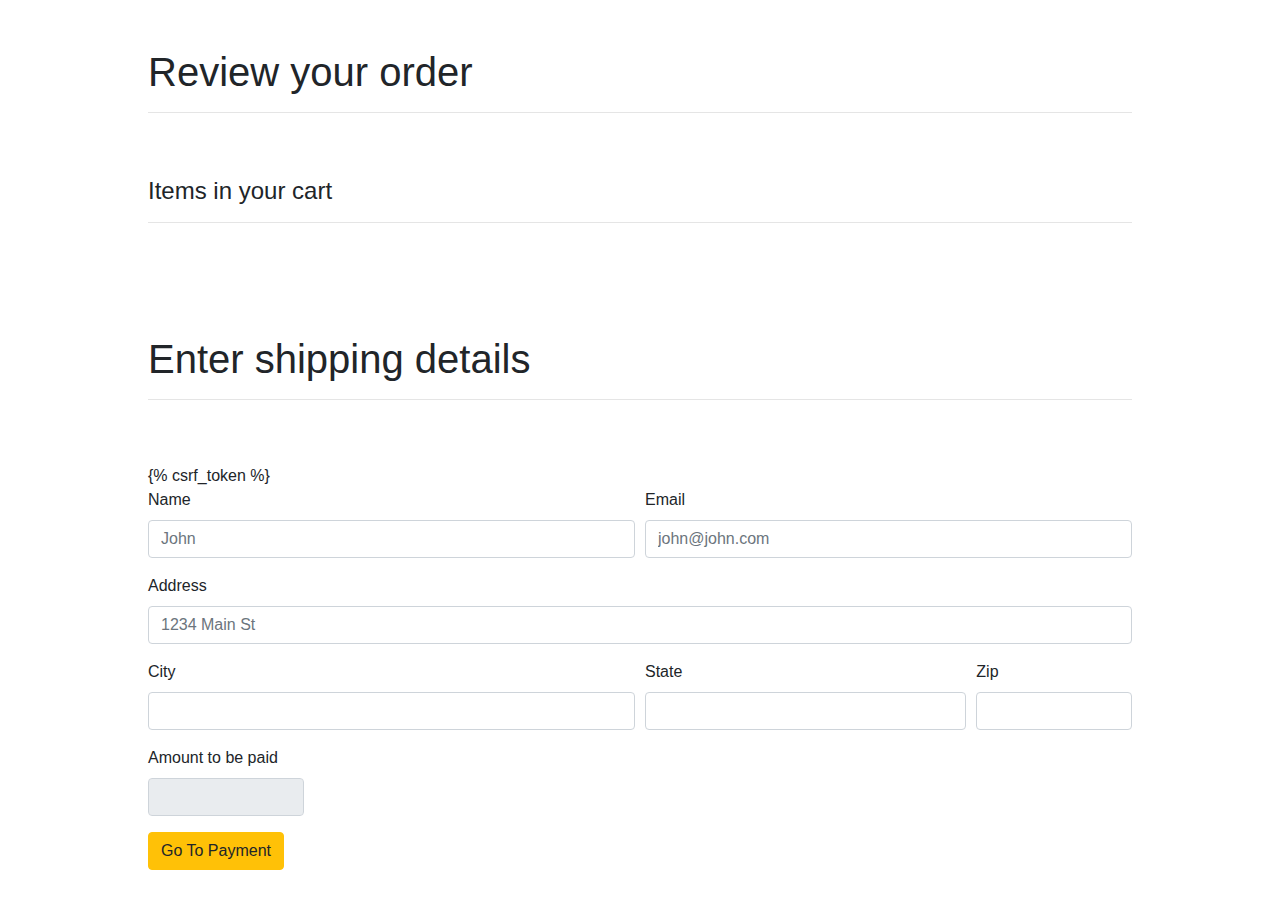
<file: shop/templates/shop/checkout.html>
<!DOCTYPE html>
<html lang="en">
  <head>
    <script
      src="https://code.jquery.com/jquery-3.4.1.min.js"
      integrity="sha256-CSXorXvZcTkaix6Yvo6HppcZGetbYMGWSFlBw8HfCJo="
      crossorigin="anonymous"
    ></script>
    <meta charset="UTF-8" />
    <meta name="viewport" content="width=device-width, initial-scale=1.0" />
    <meta http-equiv="X-UA-Compatible" content="ie=edge" />
    <link
      rel="stylesheet"
      href="https://stackpath.bootstrapcdn.com/bootstrap/4.3.1/css/bootstrap.min.css"
      integrity="sha384-ggOyR0iXCbMQv3Xipma34MD+dH/1fQ784/j6cY/iJTQUOhcWr7x9JvoRxT2MZw1T"
      crossorigin="anonymous"
    />

    <title>Document</title>
  </head>
  <body>
    <div class="container">
      <div class="row m-5">
        <div class="col-md-12">
          <h1>Review your order</h1>
          <hr />
        </div>
      </div>
      <div class="row m-5">
        <div class="col-md-12">
          <h4>Items in your cart</h4>
          <hr />
        </div>
      </div>
      <div class="row m-5">
        <div class="col-md-12">
          <ul class="list-group" id="item_list"></ul>
        </div>
      </div>

      <div class="row m-5">
        <div class="col-md-12">
          <h1>Enter shipping details</h1>
          <hr />
        </div>
      </div>
      <div class="row m-5">
        <div class="col-md-12">
          <form method="POST">
            {% csrf_token %}
            <input type="hidden" id="items" name="items" />
            <div class="form-row">
              <div class="form-group col-md-6">
                <label for="inputEmail4">Name</label>
                <input
                  id="name"
                  name="name"
                  type="text"
                  class="form-control"
                  id="inputEmail4"
                  placeholder="John"
                />
              </div>
              <div class="form-group col-md-6">
                <label for="inputPassword4">Email</label>
                <input
                  id="email"
                  name="email"
                  type="text"
                  class="form-control"
                  id="inputPassword4"
                  placeholder="john@john.com"
                />
              </div>
            </div>
            <div class="form-group">
              <label for="inputAddress">Address</label>
              <input
                id="address"
                name="address"
                type="text"
                class="form-control"
                id="inputAddress"
                placeholder="1234 Main St"
              />
            </div>

            <div class="form-row">
              <div class="form-group col-md-6">
                <label for="inputCity">City</label>
                <input
                  id="city"
                  name="city"
                  type="text"
                  class="form-control"
                  id="inputCity"
                />
              </div>
              <div class="form-group col-md-4">
                <label for="inputState">State</label>
                <input
                  id="state"
                  name="state"
                  type="text"
                  class="form-control"
                  id="inputCity"
                />
              </div>
              <div class="form-group col-md-2">
                <label for="inputZip">Zip</label>
                <input
                  id="zipcode"
                  name="zipcode"
                  type="text"
                  class="form-control"
                  id="inputZip"
                />
              </div>
              <div class="form-group col-md-2">
                <label for="inputZip">Amount to be paid</label>
                <input
                  readonly=""
                  type="text"
                  class="form-control"
                  id="total"
                  name="total"
                />
              </div>
            </div>

            <button type="submit" class="btn btn-warning">Go To Payment</button>
          </form>
        </div>
      </div>
    </div>
  </body>
  <script type="text/javascript">
    if (localStorage.getItem("cart1") == null) {
      var cart1 = {};
    } else {
      cart1 = JSON.parse(localStorage.getItem("cart1"));
    }
    let total = 0;
    for (item in cart1) {
      let name = cart1[item][1];
      let quantity = cart1[item][0];
      let price = cart1[item][2];
      total = total + cart1[item][2];

      itemString = `  <li class="list-group-item d-flex justify-content-between align-items-center">${quantity} of  ${name}     <span class="badge badge-warning badge-pill">${price}</span></li>`;

      $("#item_list").append(itemString);
    }
    totalPrice = ` <li class ="list-group-item d-flex justify-content-between align-items-center"><b>Your total</b>
  ${total}</li> `;
    $("#total").val(total);
    $("#item_list").append(totalPrice);
    $("#items").val(JSON.stringify(cart1));
  </script>
</html>
</file>
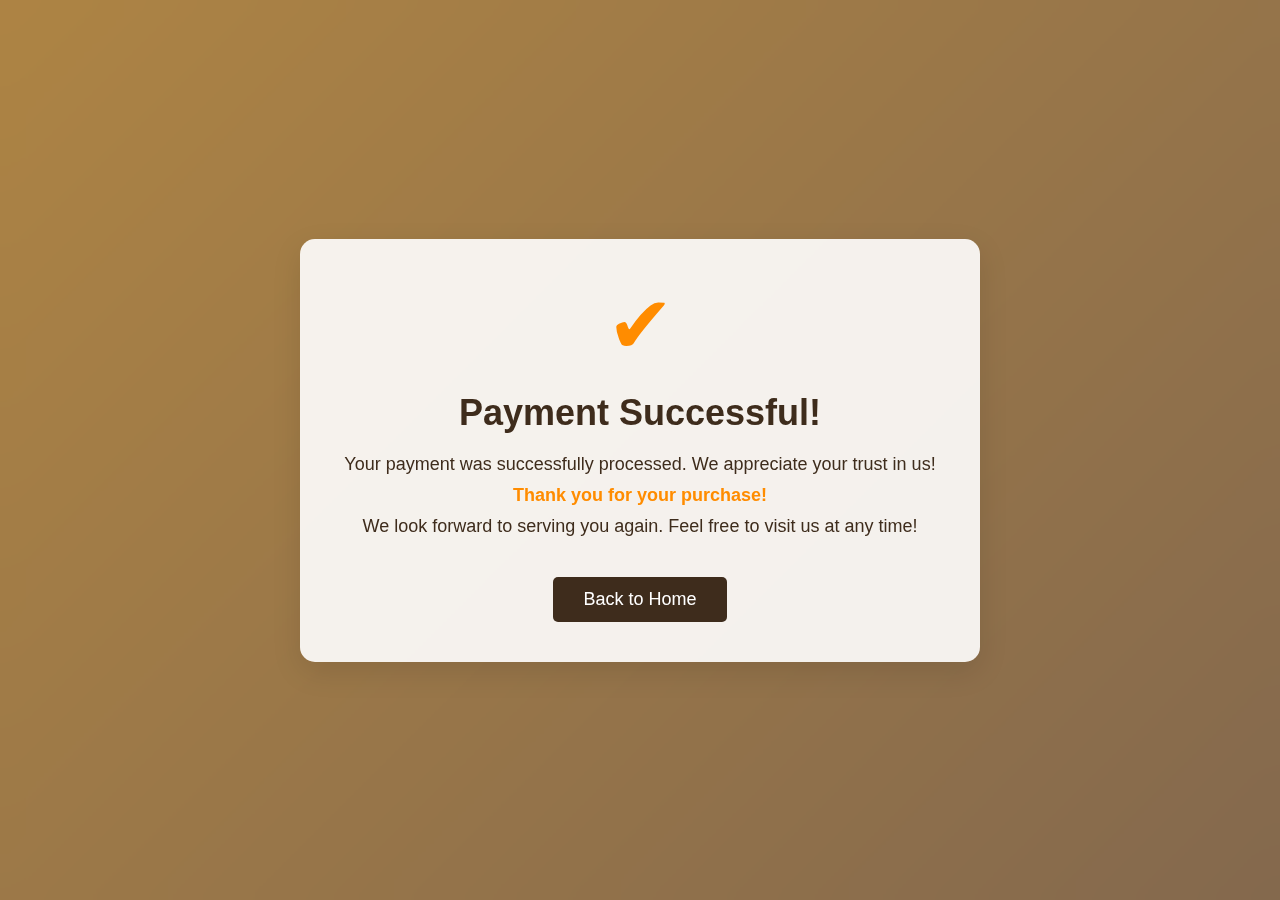
<file: shop/templates/shop/paymentdone.html>
<!DOCTYPE html>
<html lang="en">
  <head>
    <meta charset="UTF-8" />
    <meta name="viewport" content="width=device-width, initial-scale=1.0" />
    <title>Payment Confirmation</title>
    <style>
      body {
        font-family: "Arial", sans-serif;
        margin: 0;
        padding: 0;
        background: linear-gradient(
          135deg,
          rgba(153, 101, 21, 0.8),
          rgba(101, 67, 33, 0.8)
        );
        height: 100vh;
        display: flex;
        justify-content: center;
        align-items: center;
        background-size: cover;
        backdrop-filter: blur(10px);
      }

      .confirmation-container {
        background-color: rgba(255, 255, 255, 0.9);
        border-radius: 15px;
        padding: 40px;
        box-shadow: 0 10px 30px rgba(0, 0, 0, 0.1);
        text-align: center;
        width: 90%;
        max-width: 600px;
        position: relative;
        animation: fadeIn 1.2s ease-in-out;
      }

      .tick {
        font-size: 80px;
        color: #ff8c00;
        animation: tickAnim 1.5s ease-in-out;
      }

      h1 {
        font-size: 36px;
        color: #3e2c1c;
        margin: 20px 0;
        font-weight: bold;
      }

      p {
        font-size: 18px;
        color: #3e2c1c;
        margin: 10px 0;
      }

      .highlight-text {
        font-weight: bold;
        color: #ff8c00;
      }

      .back-btn {
        margin-top: 30px;
        padding: 12px 30px;
        font-size: 18px;
        color: #fff;
        background-color: #3e2c1c;
        border: none;
        border-radius: 5px;
        cursor: pointer;
        transition: background-color 0.3s;
      }

      .back-btn:hover {
        background-color: #6f4f28;
      }

      .back-btn:active {
        background-color: #5a3e26;
      }

      @keyframes fadeIn {
        from {
          opacity: 0;
          transform: translateY(20px);
        }
        to {
          opacity: 1;
          transform: translateY(0);
        }
      }

      @keyframes tickAnim {
        0% {
          transform: scale(0);
        }
        50% {
          transform: scale(1.3);
        }
        100% {
          transform: scale(1);
        }
      }

      /* Responsiveness */
      @media screen and (max-width: 768px) {
        .confirmation-container {
          padding: 20px;
        }

        .tick {
          font-size: 60px;
        }

        h1 {
          font-size: 30px;
        }

        p {
          font-size: 16px;
        }

        .back-btn {
          font-size: 16px;
          padding: 10px 25px;
        }
      }

      @media screen and (max-width: 480px) {
        .confirmation-container {
          padding: 15px;
          max-width: 90%;
        }

        .tick {
          font-size: 50px;
        }

        h1 {
          font-size: 24px;
        }

        p {
          font-size: 14px;
        }

        .back-btn {
          font-size: 14px;
          padding: 10px 20px;
        }
      }
    </style>
  </head>

  <body>
    <div class="confirmation-container">
      <div class="tick">✔</div>
      <h1>Payment Successful!</h1>
      <p>
        Your payment was successfully processed. We appreciate your trust in us!
      </p>
      <p class="highlight-text">Thank you for your purchase!</p>
      <p>
        We look forward to serving you again. Feel free to visit us at any time!
      </p>

      <button
        class="back-btn"
        type="button"
        onclick="clearStorageAndRedirect()"
      >
        Back to Home
      </button>
    </div>

    <script>
      function clearStorageAndRedirect() {
        localStorage.clear();

        window.location.href = "{% url 'index' %}";
      }
    </script>
  </body>
</html>
</file>
